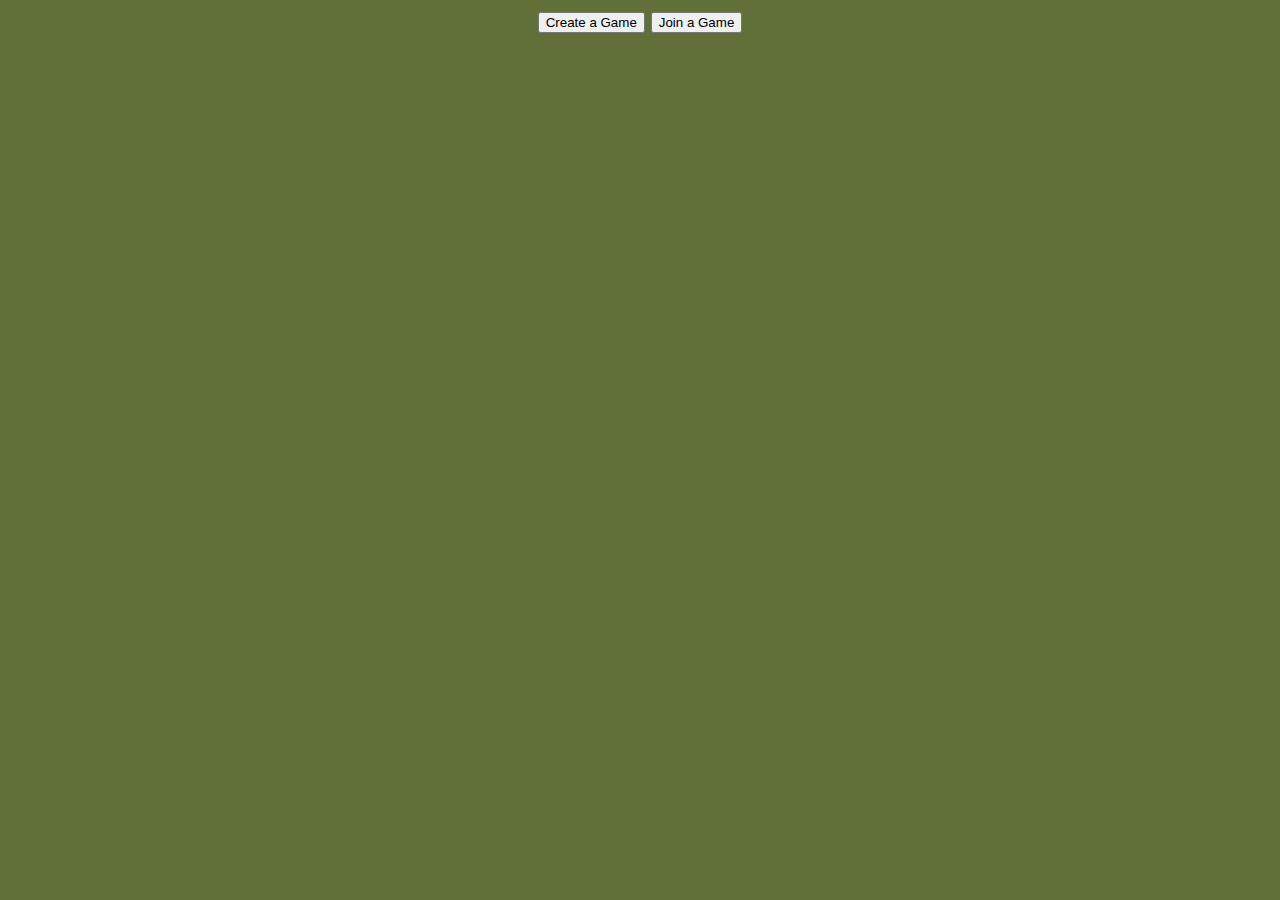
<file: index.html>
<!DOCTYPE html PUBLIC "-//W3C//DTD XHTML 1.0 Transitional//EN" "http://www.w3.org/TR/xhtml1-transitional.dtd">

<html>
	<head>
		<link rel="stylesheet" type="text/css" href="styleSheet.css">
    	<script src="index.js"></script>
		<title>Nommies</title>
	</head>
	<body>
		<button id="createButton" type="button" onclick="launchCreateModal()">Create a Game</button>
		<!-- The Modal -->
		<div id="createGameModal" class="modal">
		  <!-- Modal content -->
		  <div class="modal-content">
		    <span class="close" onclick="closeModal()">&times;</span>
			<form>
				<label for="name">Enter your name:</label><br>
				<input type="text" id="nameCGM" name="name" hint="Name"><br>
				<br>
				<input type="button" value="Submit" onClick="createGame()">
			</form>
		  </div>
		</div>

		<button id="joinButton" type="button" onclick="launchJoinModal()">Join a Game</button>
		<!-- The Modal -->
		<div id="joinGameModal" class="modal">
		  <!-- Modal content -->
		  <div class="modal-content">
		    <span class="close" onclick="closeModal()">&times;</span>
			<form>
				<label for="name">Enter the game ID:</label><br>
				<input type="text" id="gameID" name="gameID" hint="ID"><br>
				<label for="name">Enter your name:</label><br>
				<input type="text" id="nameJGM" name="name" hint="Name"><br>
				<br>
				<input type="button" value="Submit" onClick="joinGame()">
			</form>
		  </div>
		</div>

	</body>
</html>
</file>
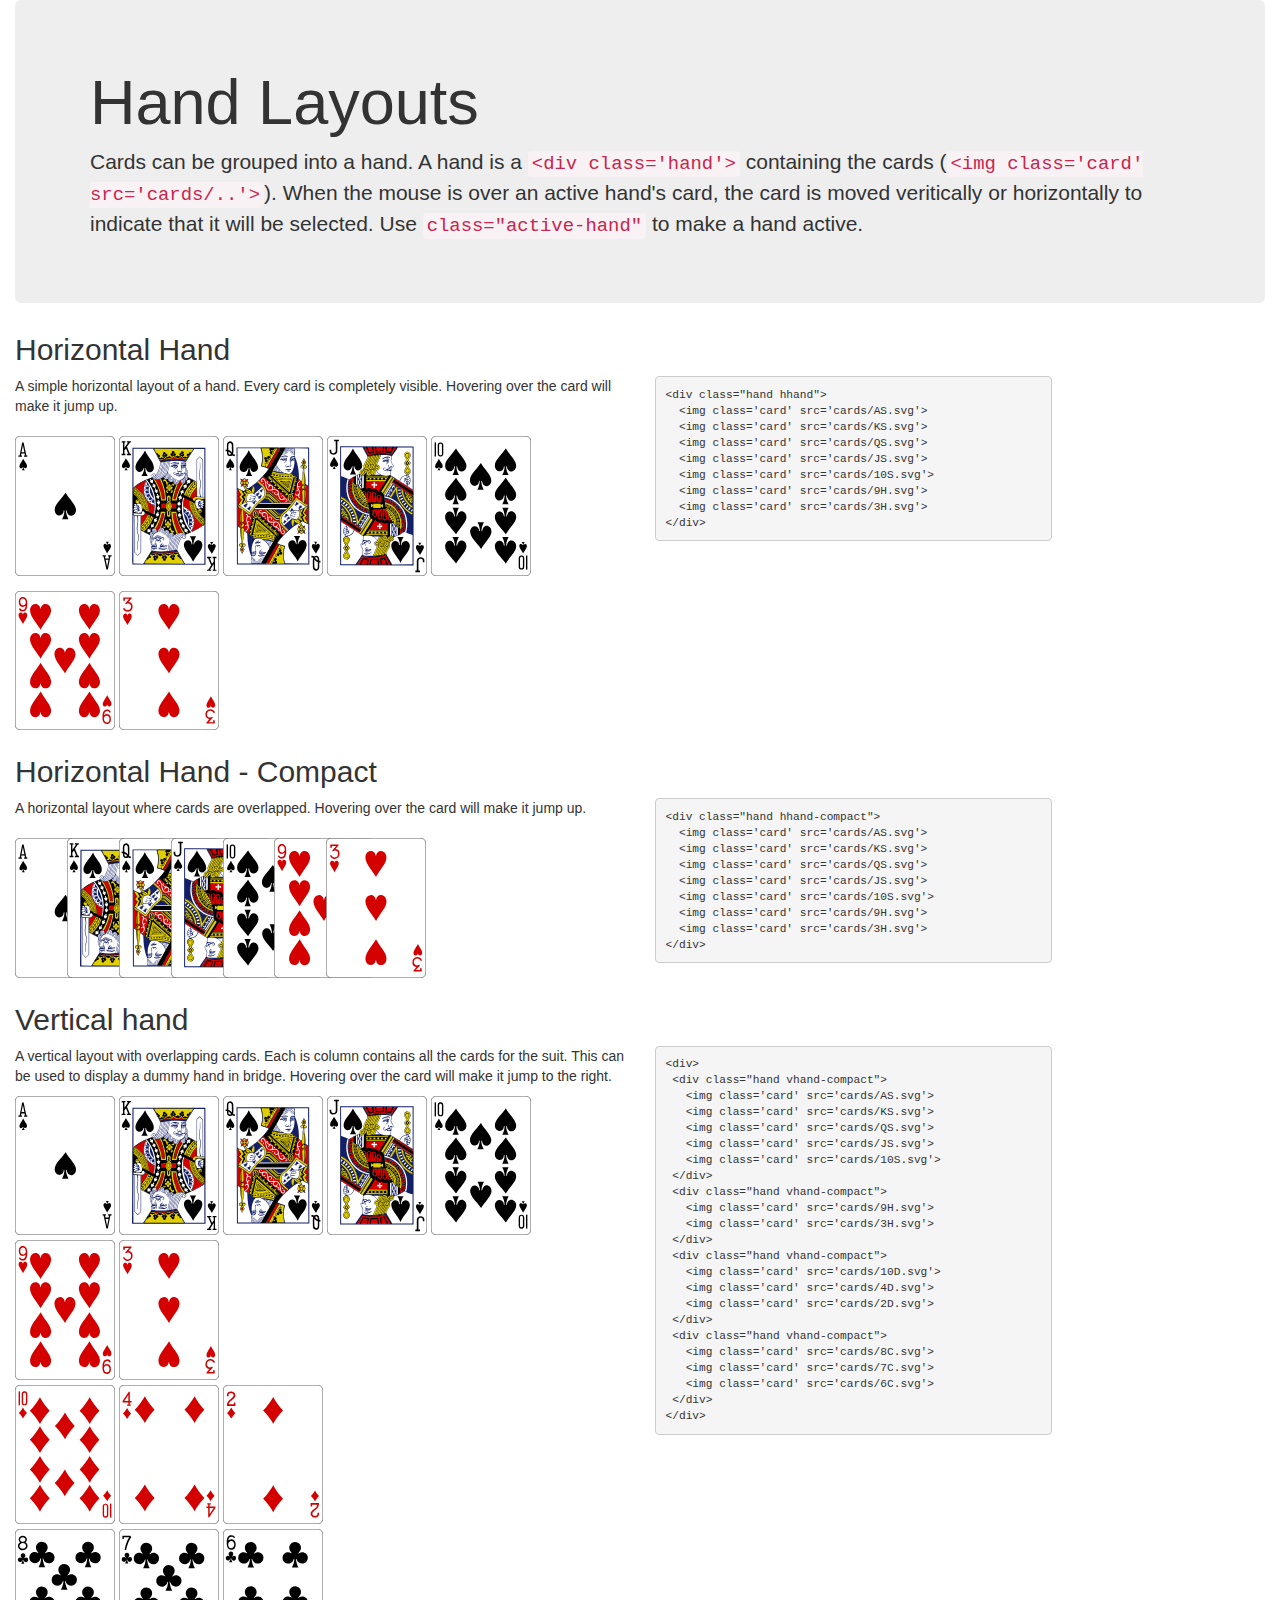
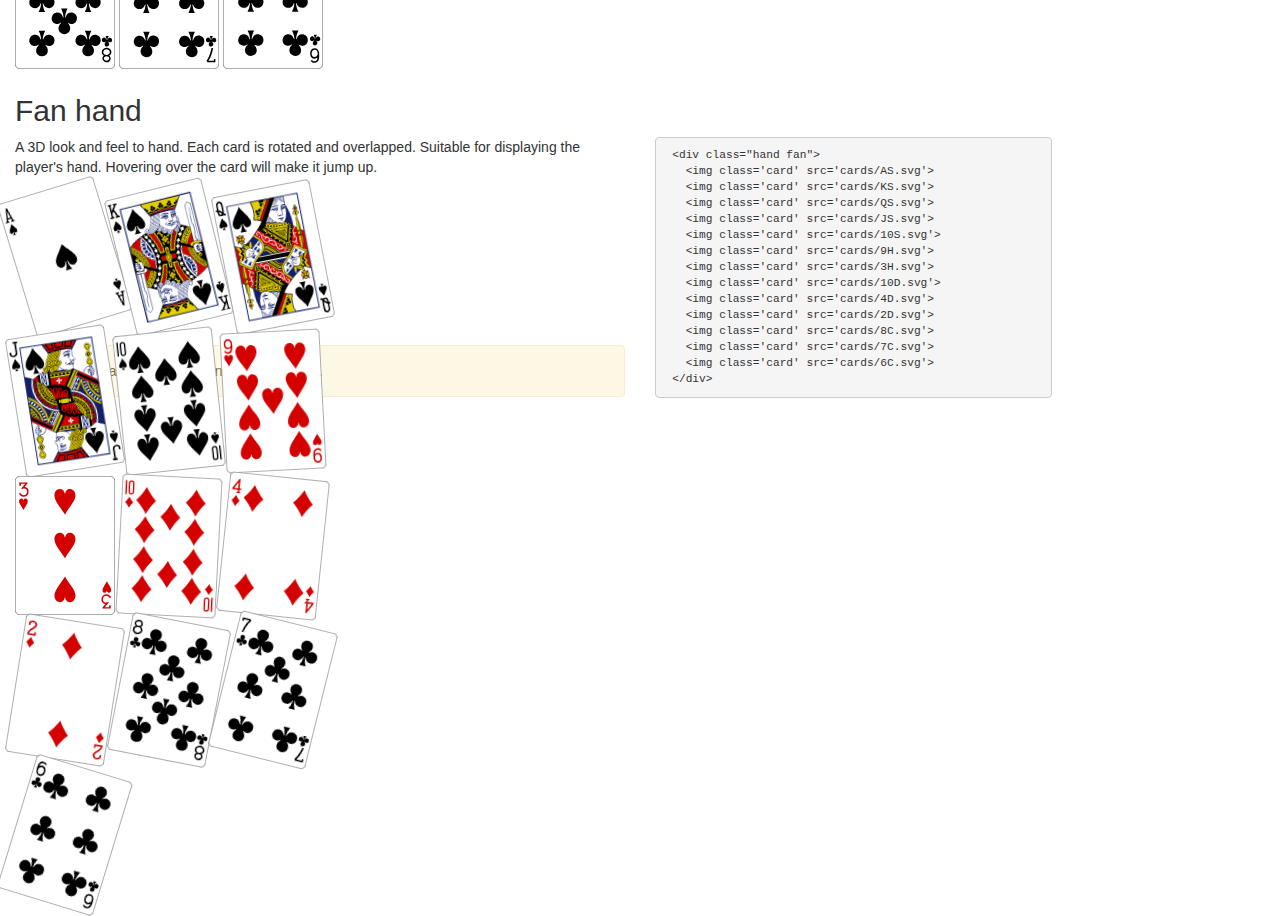
<file: hand-layouts.html>
<!DOCTYPE html>
<html lang="en-nz">
  <head>
    <meta charset="utf-8">
    <meta http-equiv="X-UA-Compatible" content="IE=edge">
    <meta name="viewport" content="width=device-width, initial-scale=1">
    <title>CardsJS Hand Layouts</title>

    <link href="https://maxcdn.bootstrapcdn.com/bootstrap/3.3.2/css/bootstrap.min.css" rel="stylesheet">
    <link href="cards.css" rel="stylesheet" type="text/css">

    <!-- HTML5 shim and Respond.js for IE8 support of HTML5 elements and media queries -->
    <!-- WARNING: Respond.js doesn't work if you view the page via file:// -->
    <!--[if lt IE 9]>
      <script src="https://oss.maxcdn.com/html5shiv/3.7.2/html5shiv.min.js"></script>
      <script src="https://oss.maxcdn.com/respond/1.4.2/respond.min.js"></script>
    <![endif]-->

    <style type="text/css">
        pre { font-size: 80%; }
    </style>
  </head>
  <body>
	<div class="container-fluid">

    <div class="jumbotron">
      <div class="container">
        <h1>Hand Layouts</h1>
        <p>Cards can be grouped into a hand. A hand is a <code>&lt;div class='hand'></code> containing the cards 
        (<code>&lt;img class='card' src='cards/..'></code>). 
        When the mouse is over an active hand's card, the card is moved veritically or horizontally to indicate that it 
        will be selected. Use <code>class="active-hand"</code> to make a hand active.
        </p>
      </div>
    </div>
	
    <h2>Horizontal Hand</h2>
<div class="row">
  <div class="col-md-6">
	<p>A simple horizontal layout of a hand.  Every card is completely visible. Hovering over the card will make it jump up.</p>
    <div class="hand hhand active-hand">
		<img class='card' src='cards/AS.svg'>
		<img class='card' src='cards/KS.svg'>
		<img class='card' src='cards/QS.svg'>
		<img class='card' src='cards/JS.svg'>
		<img class='card' src='cards/10S.svg'>
		<img class='card' src='cards/9H.svg'>
		<img class='card' src='cards/3H.svg'>
	</div>
  </div>
  <div class="col-md-4">
	<pre><code>&lt;div class="hand hhand">
  &lt;img class='card' src='cards/AS.svg'>
  &lt;img class='card' src='cards/KS.svg'>
  &lt;img class='card' src='cards/QS.svg'>
  &lt;img class='card' src='cards/JS.svg'>
  &lt;img class='card' src='cards/10S.svg'>
  &lt;img class='card' src='cards/9H.svg'>
  &lt;img class='card' src='cards/3H.svg'>
&lt;/div></code></pre>
	</div>
</div>
	
	<h2>Horizontal Hand - Compact</h2>
<div class="row">
  <div class="col-md-6">
	<p>A horizontal layout where cards are overlapped. Hovering over the card will make it jump up.</p>
	<div class="hand hhand-compact active-hand">
		<img class='card' src='cards/AS.svg'>
		<img class='card' src='cards/KS.svg'>
		<img class='card' src='cards/QS.svg'>
		<img class='card' src='cards/JS.svg'>
		<img class='card' src='cards/10S.svg'>
		<img class='card' src='cards/9H.svg'>
		<img class='card' src='cards/3H.svg'>
	</div>
  </div>
  <div class="col-md-4">
	<pre>
&lt;div class="hand hhand-compact">
  &lt;img class='card' src='cards/AS.svg'>
  &lt;img class='card' src='cards/KS.svg'>
  &lt;img class='card' src='cards/QS.svg'>
  &lt;img class='card' src='cards/JS.svg'>
  &lt;img class='card' src='cards/10S.svg'>
  &lt;img class='card' src='cards/9H.svg'>
  &lt;img class='card' src='cards/3H.svg'>
&lt;/div></pre>
	</div>
</div>
	
	<h2>Vertical hand</h1>
<div class="row">
  <div class="col-md-6">
	<p>
	A vertical layout with overlapping cards.  Each is column contains all the cards for the suit.  This can be used
	to display a dummy hand in bridge.  Hovering over the card will make it jump to the right.
	</p>
    <div class="active-hand">
	<div class="hand vhand-compact">
		<img class='card' src='cards/AS.svg'>
		<img class='card' src='cards/KS.svg'>
		<img class='card' src='cards/QS.svg'>
		<img class='card' src='cards/JS.svg'>
		<img class='card' src='cards/10S.svg'>
	</div>
	<div class="hand vhand-compact">
		<img class='card' src='cards/9H.svg'>
		<img class='card' src='cards/3H.svg'>
	</div>
	<div class="hand vhand-compact">
		<img class='card' src='cards/10D.svg'>
		<img class='card' src='cards/4D.svg'>
		<img class='card' src='cards/2D.svg'>
	</div>
	<div class="hand vhand-compact">
		<img class='card' src='cards/8C.svg'>
		<img class='card' src='cards/7C.svg'>
		<img class='card' src='cards/6C.svg'>
	</div>
    </div>
  </div>
  <div class="col-md-4">
	<pre>
&lt;div>
 &lt;div class="hand vhand-compact">
   &lt;img class='card' src='cards/AS.svg'>
   &lt;img class='card' src='cards/KS.svg'>
   &lt;img class='card' src='cards/QS.svg'>
   &lt;img class='card' src='cards/JS.svg'>
   &lt;img class='card' src='cards/10S.svg'>
 &lt;/div>
 &lt;div class="hand vhand-compact">
   &lt;img class='card' src='cards/9H.svg'>
   &lt;img class='card' src='cards/3H.svg'>
 &lt;/div>
 &lt;div class="hand vhand-compact">
   &lt;img class='card' src='cards/10D.svg'>
   &lt;img class='card' src='cards/4D.svg'>
   &lt;img class='card' src='cards/2D.svg'>
 &lt;/div>
 &lt;div class="hand vhand-compact">
   &lt;img class='card' src='cards/8C.svg'>
   &lt;img class='card' src='cards/7C.svg'>
   &lt;img class='card' src='cards/6C.svg'>
 &lt;/div>
&lt;/div></pre>
	</div>
</div>

	<h2>Fan hand</h2>
<div class="row">
  <div class="col-md-6">
	<p>
	A 3D look and feel to hand.  Each card is rotated and overlapped.  Suitable for displaying the
	player's hand.  Hovering over the card will make it jump up.
	</p>
	<div class="hand fan active-hand">
		<img class='card' src='cards/AS.svg'>
		<img class='card' src='cards/KS.svg'>
		<img class='card' src='cards/QS.svg'>
		<img class='card' src='cards/JS.svg'>
		<img class='card' src='cards/10S.svg'>
		<img class='card' src='cards/9H.svg'>
		<img class='card' src='cards/3H.svg'>
		<img class='card' src='cards/10D.svg'>
		<img class='card' src='cards/4D.svg'>
		<img class='card' src='cards/2D.svg'>
		<img class='card' src='cards/8C.svg'>
		<img class='card' src='cards/7C.svg'>
		<img class='card' src='cards/6C.svg'>
	</div>
	<div class="alert alert-warning" role="alert">Requires javascript for positioning and rotation.</div>
  </div>
  <div class="col-md-4">
	<pre>
 &lt;div class="hand fan">
   &lt;img class='card' src='cards/AS.svg'>
   &lt;img class='card' src='cards/KS.svg'>
   &lt;img class='card' src='cards/QS.svg'>
   &lt;img class='card' src='cards/JS.svg'>
   &lt;img class='card' src='cards/10S.svg'>
   &lt;img class='card' src='cards/9H.svg'>
   &lt;img class='card' src='cards/3H.svg'>
   &lt;img class='card' src='cards/10D.svg'>
   &lt;img class='card' src='cards/4D.svg'>
   &lt;img class='card' src='cards/2D.svg'>
   &lt;img class='card' src='cards/8C.svg'>
   &lt;img class='card' src='cards/7C.svg'>
   &lt;img class='card' src='cards/6C.svg'>
 &lt;/div></pre>
	</div>
</div>

	</div>
	
    <script src="https://ajax.googleapis.com/ajax/libs/jquery/1.11.2/jquery.min.js"></script>
    <script src="cards.js"></script>

<script>
    (function (i, s, o, g, r, a, m) {
        i['GoogleAnalyticsObject'] = r; i[r] = i[r] || function () {
            (i[r].q = i[r].q || []).push(arguments)
        }, i[r].l = 1 * new Date(); a = s.createElement(o),
  m = s.getElementsByTagName(o)[0]; a.async = 1; a.src = g; m.parentNode.insertBefore(a, m)
    })(window, document, 'script', '//www.google-analytics.com/analytics.js', 'ga');

    ga('create', 'UA-60043592-1', 'auto');
    ga('send', 'pageview');

</script>
	</body>
</html>
</file>
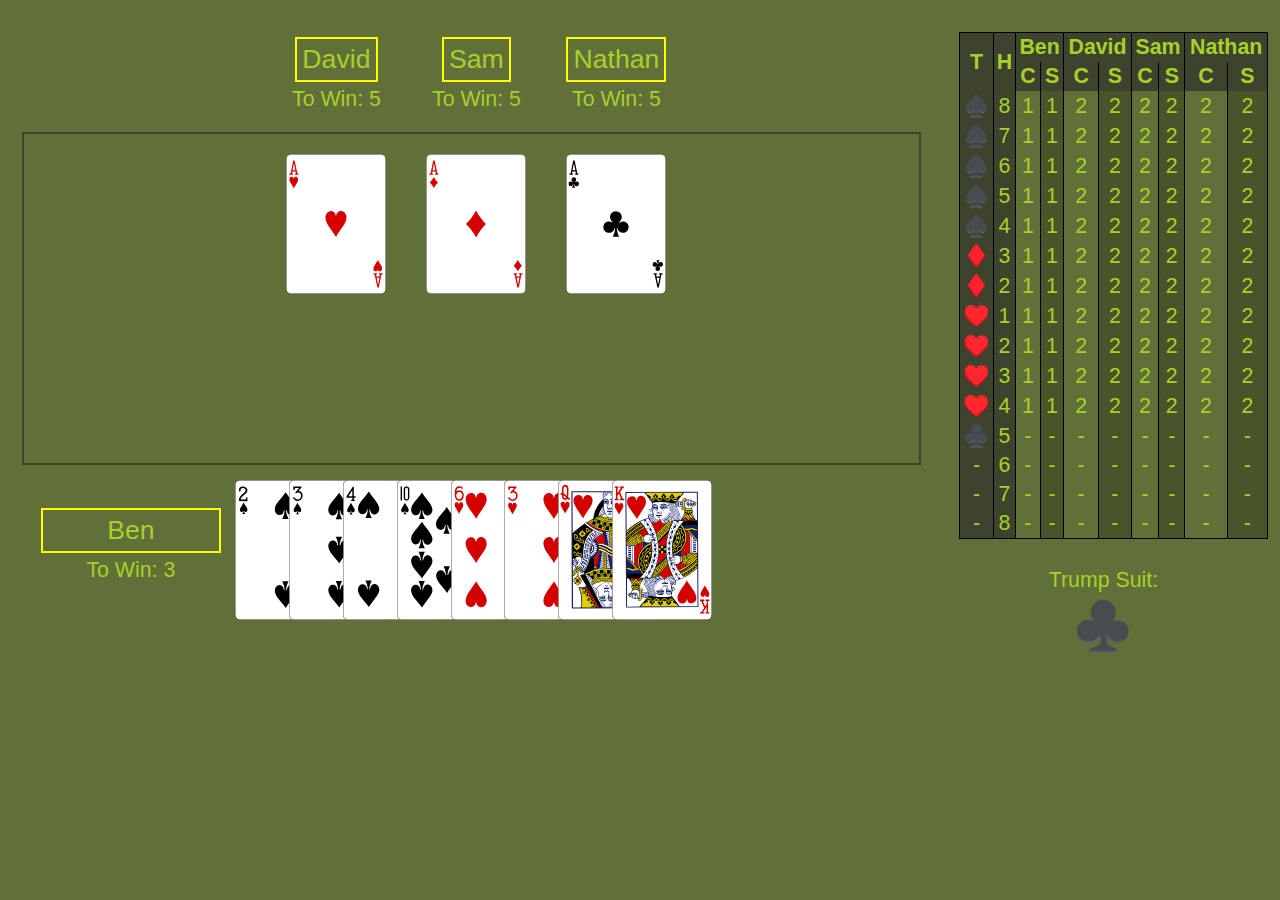
<file: nommiesTemplate.html>
<!DOCTYPE html PUBLIC "-//W3C//DTD XHTML 1.0 Transitional//EN" "http://www.w3.org/TR/xhtml1-transitional.dtd">

<html>
	<head>
		<link rel="stylesheet" type="text/css" href="styleSheet.css">
		<!--<link href="https://maxcdn.bootstrapcdn.com/bootstrap/3.3.2/css/bootstrap.min.css" rel="stylesheet">
		-->
		<link href="cards.css" rel="stylesheet" type="text/css">
    	<script src="nommies.js"></script>
		<title>Nommies</title>
	</head>

	<body>
		<div class='area'>
			<div class='leftColumn'>
				<div class='opponentRow'>
					<div id='player2' class='opponent'>
						<div class='playerName'>David</div>
						<div class='playerTricksToWin'>To Win: 5</div>
					</div>
					<div id='player3' class='opponent'>
						<div class='playerName'>Sam</div>
						<div class='playerTricksToWin'>To Win: 5</div>
					</div>
					<div id='player4' class='opponent'>
						<div class='playerName'>Nathan</div>
						<div class='playerTricksToWin'>To Win: 5</div>
					</div>
				</div>
				<div class='pitch' ondrop="drop(event)" ondragover="allowDrop(event)">
					<div class='opponentRow'>
						<div id='player2' class='opponent'>
							<img class='card' src='cards/AH.svg'>
						</div>
						<div id='player3' class='opponent'>
							<img class='card' src='cards/AD.svg'>
						</div>
						<div id='player4' class='opponent'>
							<img class='card' src='cards/AC.svg'>
						</div>
					</div>
					<div class='playArea'>
						<img class='card' src='cards/AS.svg' style='visibility:hidden;'>
					</div>
				</div>
				<div class='playerRow'>
					<div class='playerInfo'>
						<div class='playerName'>Ben</div>
						<div class='playerTricksToWin'>To Win: 3</div>
					</div>
					<div id='playerHand' class="hand hhand-compact active-hand">
						<img class='card' src='cards/2S.svg' ondragstart="drag(event)" id='2S'>
						<img class='card' src='cards/3S.svg' ondragstart="drag(event)" id='3S'>
						<img class='card' src='cards/4S.svg' ondragstart="drag(event)" id='4S'>
						<img class='card' src='cards/10S.svg' ondragstart="drag(event)" id='10S'>
						<img class='card' src='cards/6H.svg' ondragstart="drag(event)" id='6H'>
						<img class='card' src='cards/3H.svg' ondragstart="drag(event)" id='3H'>
						<img class='card' src='cards/QH.svg' ondragstart="drag(event)" id='QH'>
						<img class='card' src='cards/KH.svg' ondragstart="drag(event)" id='KH'>
					</div>
				</div>
			</div>
			<div class='rightColumn'>
				<div class='scoreTableDiv'>
					<table>
						<tr>		<th rowspan="2">T</th><th rowspan="2">H</th>	<th colspan="2">Ben</th>	<th colspan="2">David</th>	<th colspan="2">Sam</th>	<th colspan="2">Nathan</th></tr>
						<tr>		<th>C</th><th>S</th>	<th>C</th><th>S</th><th>C</th><th>S</th><th>C</th><th>S</th></tr>
						<colgroup>	<col class="title" span="2"/><col class="call"/><col class="score" /><col class="call"/><col class="score" /><col class="call"/><col class="score" /><col class="call"/><col class="score" /></colgroup>
						<tr>		<td>♠️</td><td>8</td>	<td>1</td><td>1</td><td>2</td><td>2</td><td>2</td><td>2</td><td>2</td><td>2</td></tr>
						<tr>		<td>♠️</td><td>7</td>	<td>1</td><td>1</td><td>2</td><td>2</td><td>2</td><td>2</td><td>2</td><td>2</td></tr>
						<tr>		<td>♠️</td><td>6</td>	<td>1</td><td>1</td><td>2</td><td>2</td><td>2</td><td>2</td><td>2</td><td>2</td></tr>
						<tr>		<td>♠️</td><td>5</td>	<td>1</td><td>1</td><td>2</td><td>2</td><td>2</td><td>2</td><td>2</td><td>2</td></tr>
						<tr>		<td>♠️</td><td>4</td>	<td>1</td><td>1</td><td>2</td><td>2</td><td>2</td><td>2</td><td>2</td><td>2</td></tr>
						<tr>		<td>♦️</td><td>3</td>	<td>1</td><td>1</td><td>2</td><td>2</td><td>2</td><td>2</td><td>2</td><td>2</td></tr>
						<tr>		<td>♦️</td><td>2</td>	<td>1</td><td>1</td><td>2</td><td>2</td><td>2</td><td>2</td><td>2</td><td>2</td></tr>
						<tr>		<td>♥️</td><td>1</td>	<td>1</td><td>1</td><td>2</td><td>2</td><td>2</td><td>2</td><td>2</td><td>2</td></tr>
						<tr>		<td>♥️</td><td>2</td>	<td>1</td><td>1</td><td>2</td><td>2</td><td>2</td><td>2</td><td>2</td><td>2</td></tr>
						<tr>		<td>♥️</td><td>3</td>	<td>1</td><td>1</td><td>2</td><td>2</td><td>2</td><td>2</td><td>2</td><td>2</td></tr>
						<tr>		<td>♥️</td><td>4</td>	<td>1</td><td>1</td><td>2</td><td>2</td><td>2</td><td>2</td><td>2</td><td>2</td></tr>
						<tr>		<td>♣️</td><td>5</td>	<td>-</td><td>-</td><td>-</td><td>-</td><td>-</td><td>-</td><td>-</td><td>-</td></tr>
						<tr>		<td>-</td><td>6</td>	<td>-</td><td>-</td><td>-</td><td>-</td><td>-</td><td>-</td><td>-</td><td>-</td></tr>
						<tr>		<td>-</td><td>7</td>	<td>-</td><td>-</td><td>-</td><td>-</td><td>-</td><td>-</td><td>-</td><td>-</td></tr>
						<tr>		<td>-</td><td>8</td>	<td>-</td><td>-</td><td>-</td><td>-</td><td>-</td><td>-</td><td>-</td><td>-</td></tr>
					</table>
				</div>
				<div class='trumpSuit'>Trump Suit:</div>
				<div class='trumpSuitPip'>♣️</div>
			</div>
		</div>
	</body>
</html>
</file>
<file: styleSheet.css>
body {
    font-family: "Tahoma", "Arial", courier;
    font-size: 16pt;
    color: #A7D129;
    background-color: #616F39;
    text-align: center;
}
h2 {
    font-size: 24pt;
    padding: 5px;
}
h3 {
    font-size: 20pt;
    padding: 5px;
}
.area {
    display: flex;
    flex-direction: row;
    height: 100%;
}
.leftColumn {
    flex-direction: column;
    padding: 14px;
    width: 100%;
}
.opponentRow {
    display: flex;
    flex-direction: row;
    flex-grow: 1;
    padding: 5px;
    width: 100%;
    height: auto;
    align-content: space-between;
    justify-content: center
}
.opponent {
    display: flex;
    flex-direction: column;
    padding: 10px;
    width: 120px;
    height: auto;
    justify-content: center;
    align-items: center;
}
.pitch {
    border: 2px solid #3E432E;
    padding: 5px;
}
.playArea {
    display: flex;
    flex-direction: row;
    justify-content: center;
    padding: 5px;
    width: 100%;
    height: auto;
}
.playerRow {
    display: flex;
    flex-direction: row;
    padding: 5px;
    width: 100%;
    height: auto;
}
.playerInfo {
    display: flex;
    flex-direction: column;
    justify-content: center;
    align-content: space-around;
    padding: 14px;
    width: 20%;
    height: auto;
}
.playerHand {

}
.playerName {
    font-size: 20pt;
    padding: 5px;
    border: 2px solid;
    border-color: yellow;
}
.playerTricksToWin {
    padding: 5px;
}
.trumpSuit {
    padding: 5px;
}

.rightColumn {

}

table  { margin: 10px; border-collapse: collapse; width: 100%; }

th, td { padding: 2px 2px; text-align: center;}
th     { background:#3E432E; }

.title { background-color: #3E432E; border: 1px solid black }
.call  { border: 1px solid black }
.score { background-color: #49542b; border: 1px solid black }

.scoreTableDiv {
    padding: 14px;
}
.trumpSuitPip {
    font-size: 36pt;
}

/* The Modal (background) */
.modal {
  display: none; /* Hidden by default */
  position: fixed; /* Stay in place */
  z-index: 1; /* Sit on top */
  left: 0;
  top: 0;
  width: 100%; /* Full width */
  height: 100%; /* Full height */
  overflow: auto; /* Enable scroll if needed */
  background-color: rgb(0,0,0); /* Fallback color */
  background-color: rgba(0,0,0,0.4); /* Black w/ opacity */
}

/* Modal Content/Box */
.modal-content {
  background-color: #616F39;
  margin: 15% auto; /* 15% from the top and centered */
  padding: 20px;
  border: 1px solid #888;
  width: 80%; /* Could be more or less, depending on screen size */
}

/* The Close Button */
.close {
  color: #aaa;
  float: right;
  font-size: 28px;
  font-weight: bold;
}

.close:hover,
.close:focus {
  color: black;
  text-decoration: none;
  cursor: pointer;
}
</file>
<file: cards.css>
img.card {
	width: 100px;
	margin: 0;
	padding: 0;
	border: 0;
	vertical-align: initial;
	box-sizing: initial;
}

/*
 * A hand is a div containing cards.
 */
.hand {
	padding: 0;
	margin: 0;
}
.active-hand img.card {
	cursor: pointer;
}

/*
 * A horizontal hand, class="hand hhand".  The enitire card is visible.
 */
.hhand {
	display: inline-block;
}
.hhand img.card {
	padding-top: 10px;
}
.hhand.active-hand img.card:hover {
	padding-top: 0px;
	padding-bottom: 10px;
}

/*
 * A compact horizontal hand.  Only the last card is entirely visible.
 */
.hhand-compact {
	display: inline-block;
}
.hhand-compact img.card:first-child {
	margin-left: 0px;
	padding-top: 10px;
}
.hhand-compact img.card {
	margin-left: -52px;
	padding-top: 10px;
}
.hhand-compact.active-hand img.card:hover {
	padding-top: 0px;
	padding-bottom: 10px;
}
</file>
